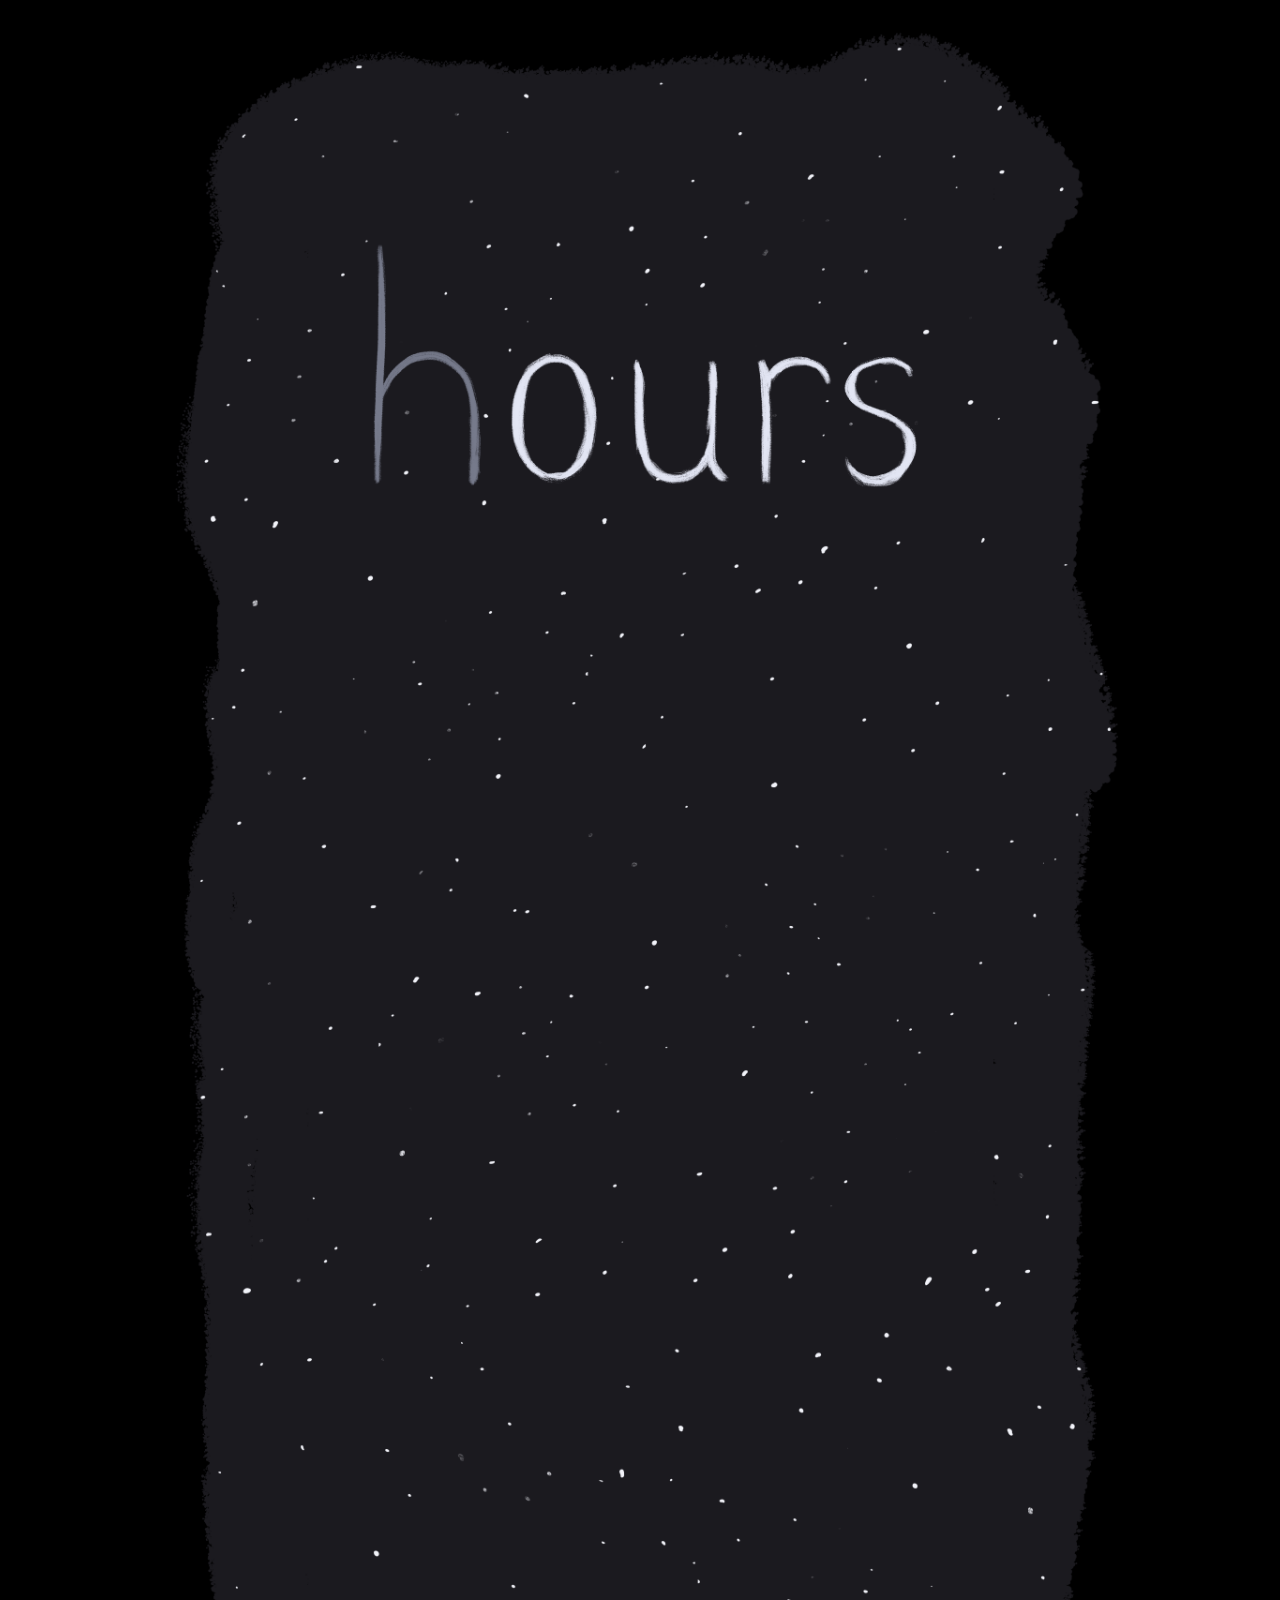
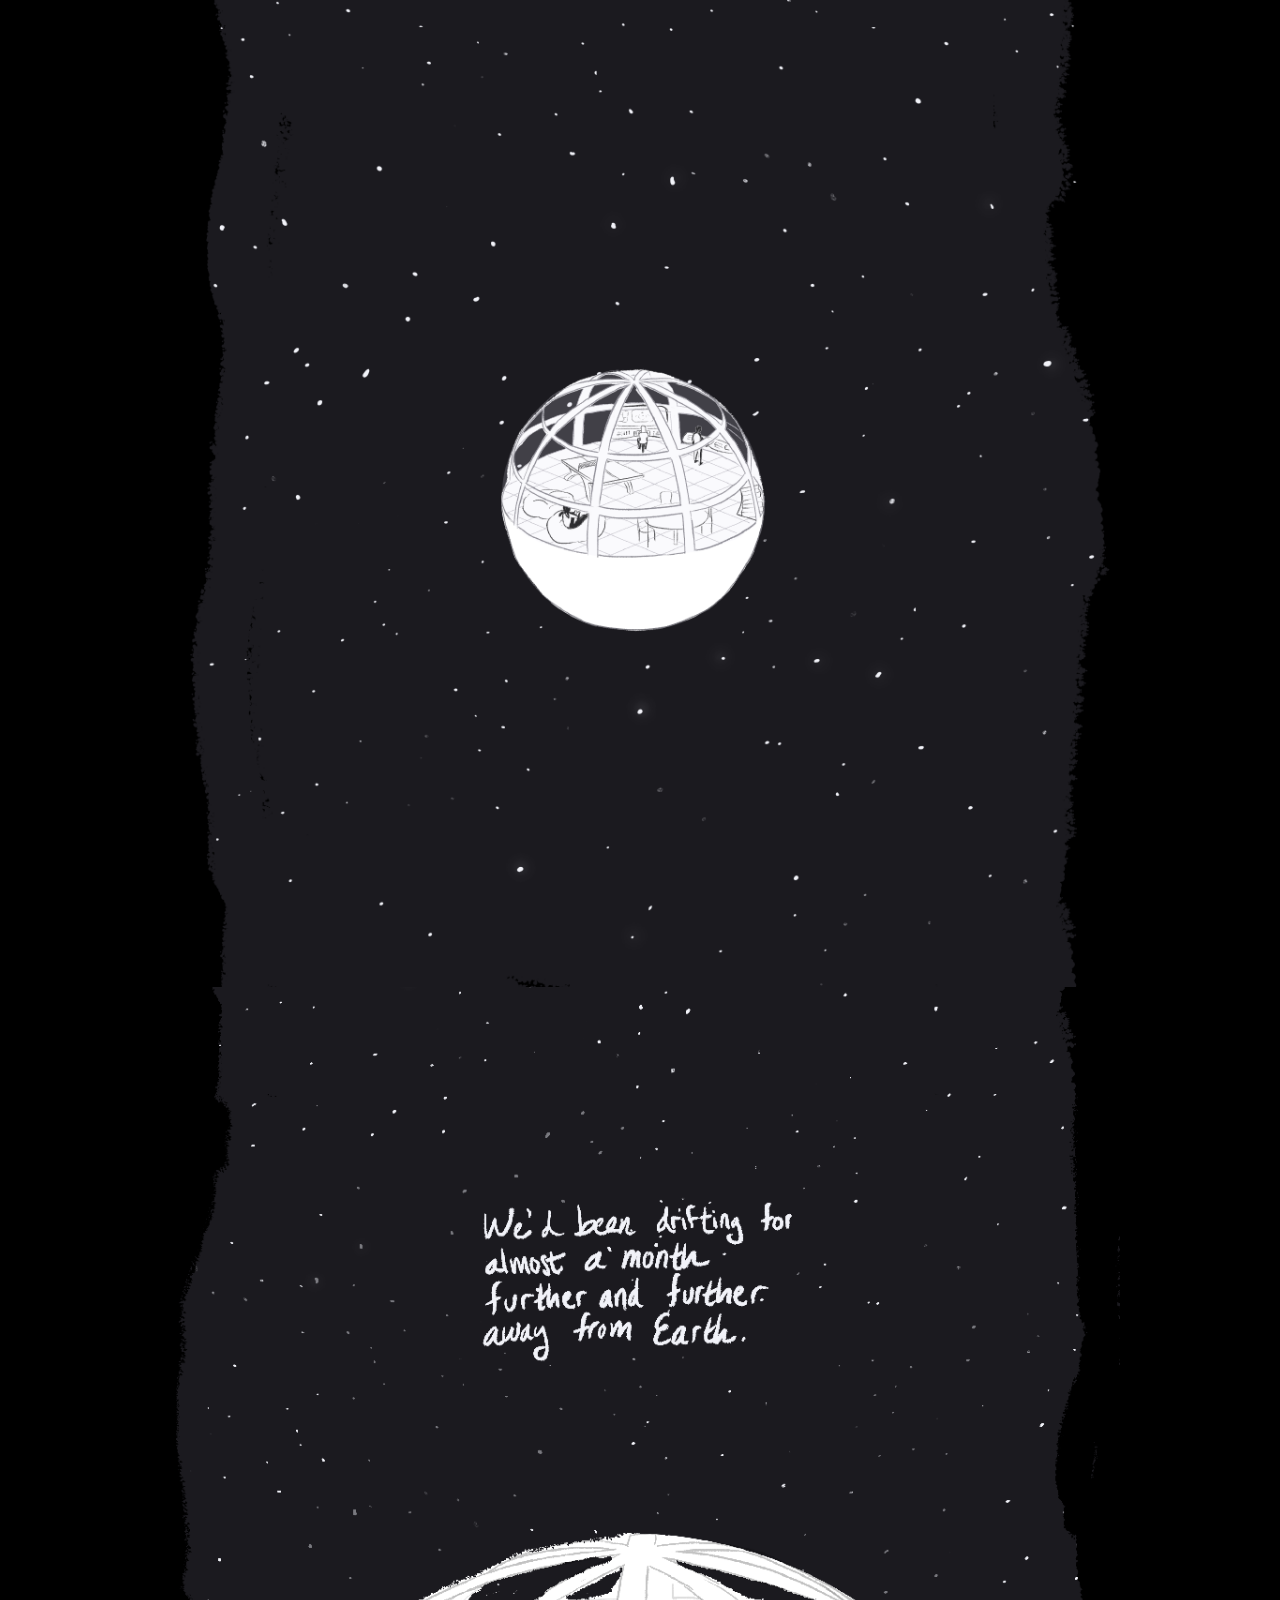
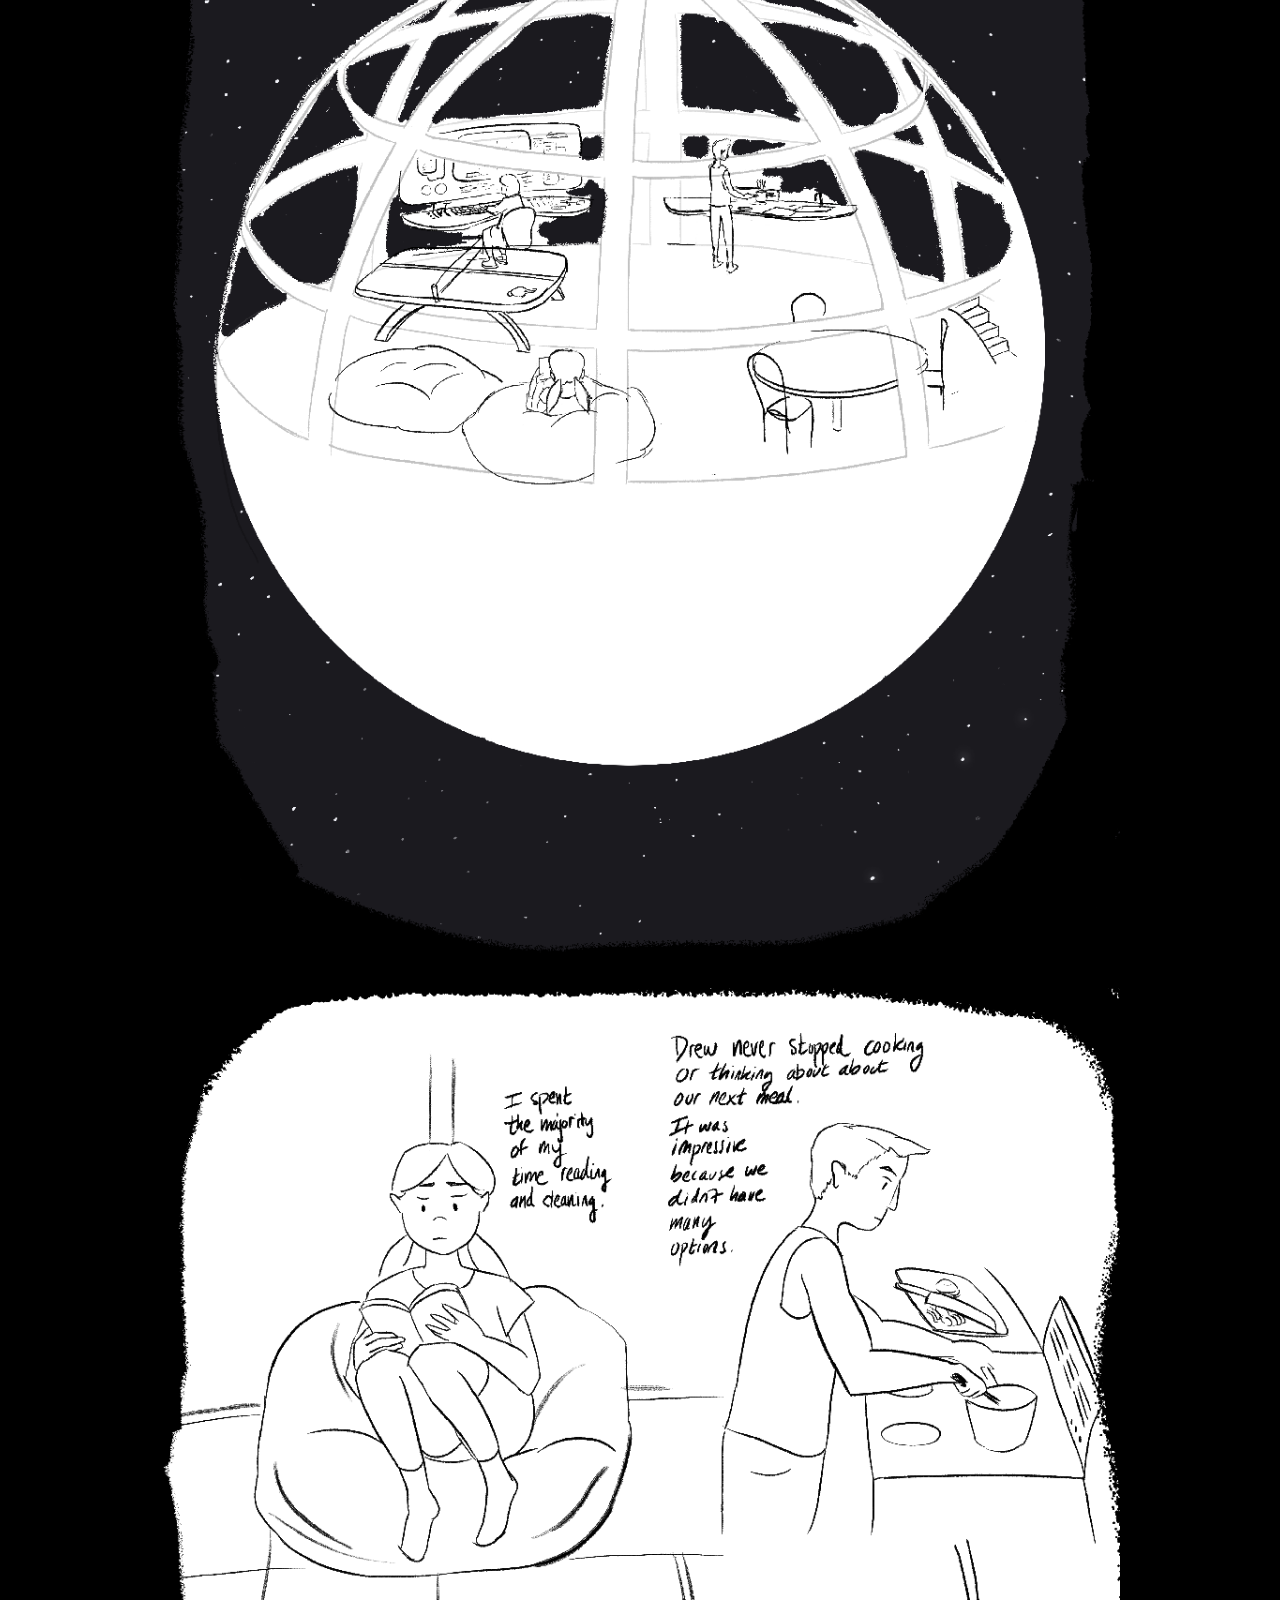
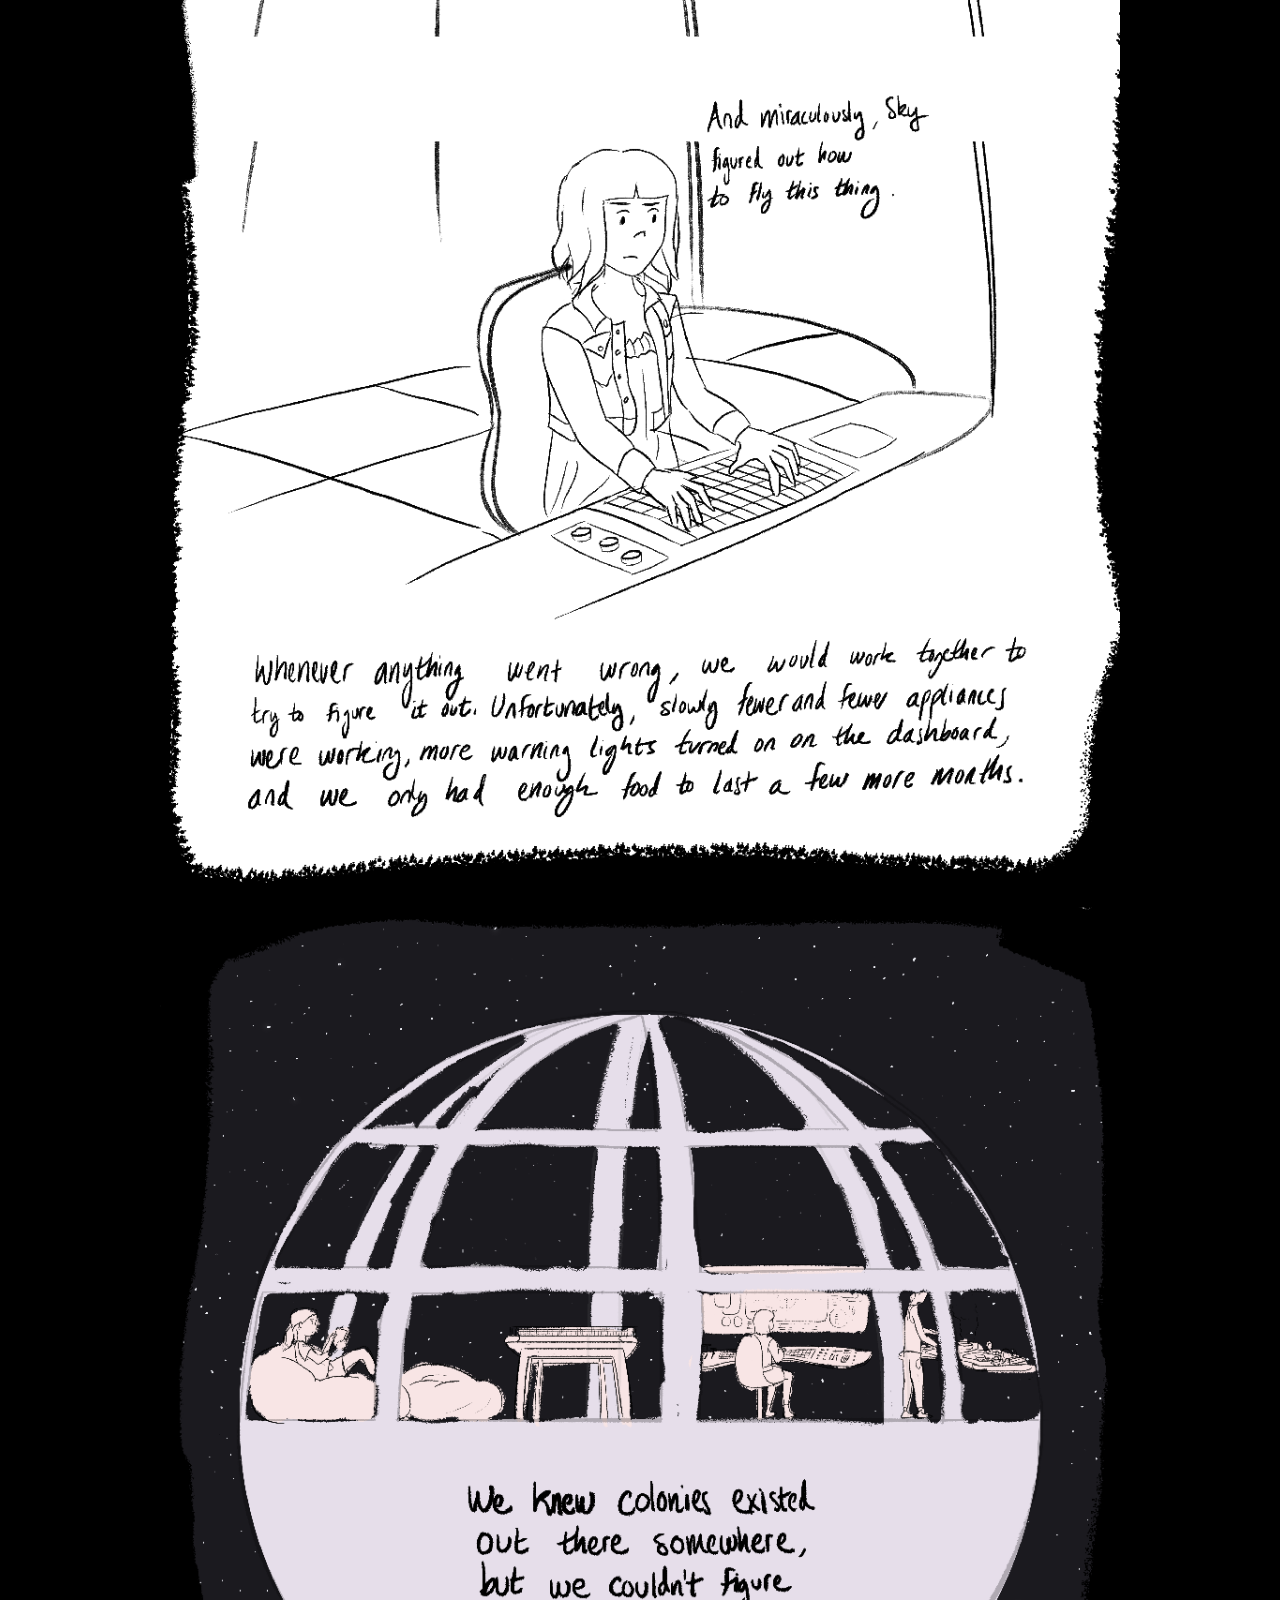
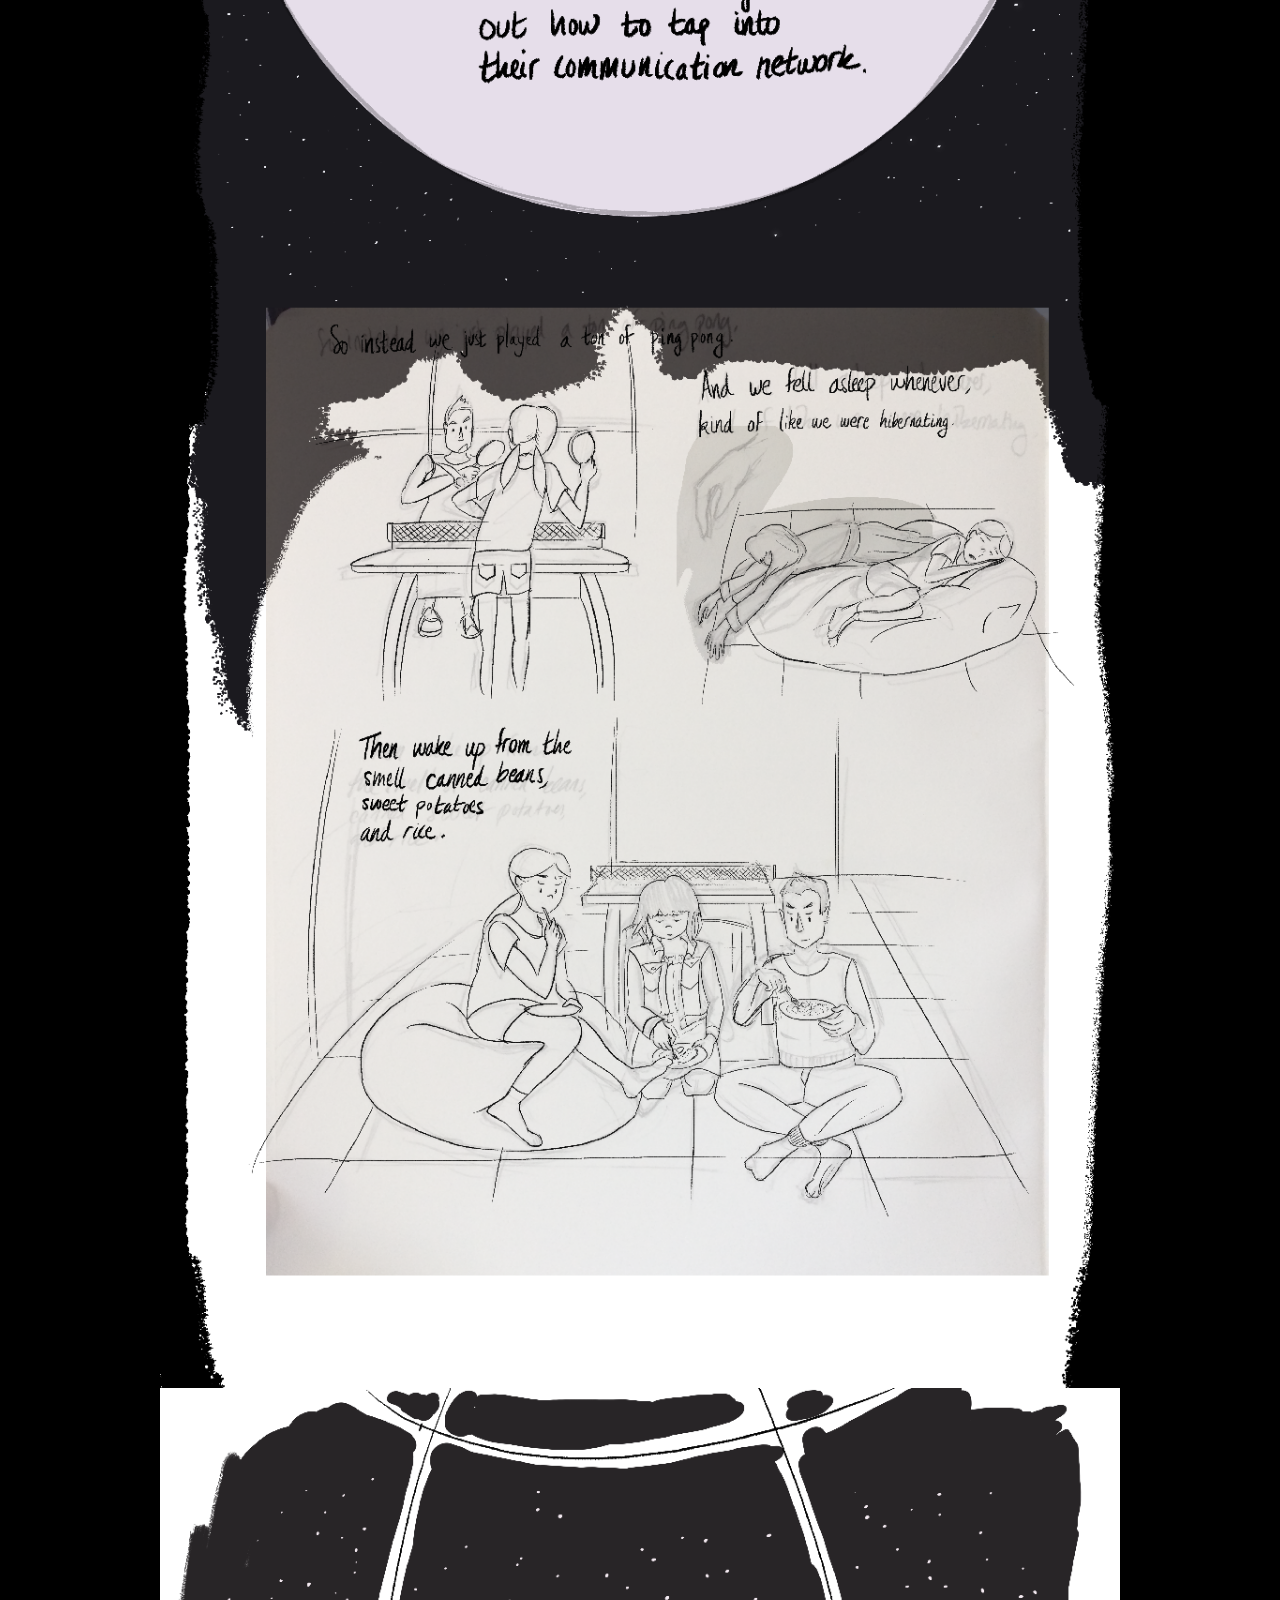
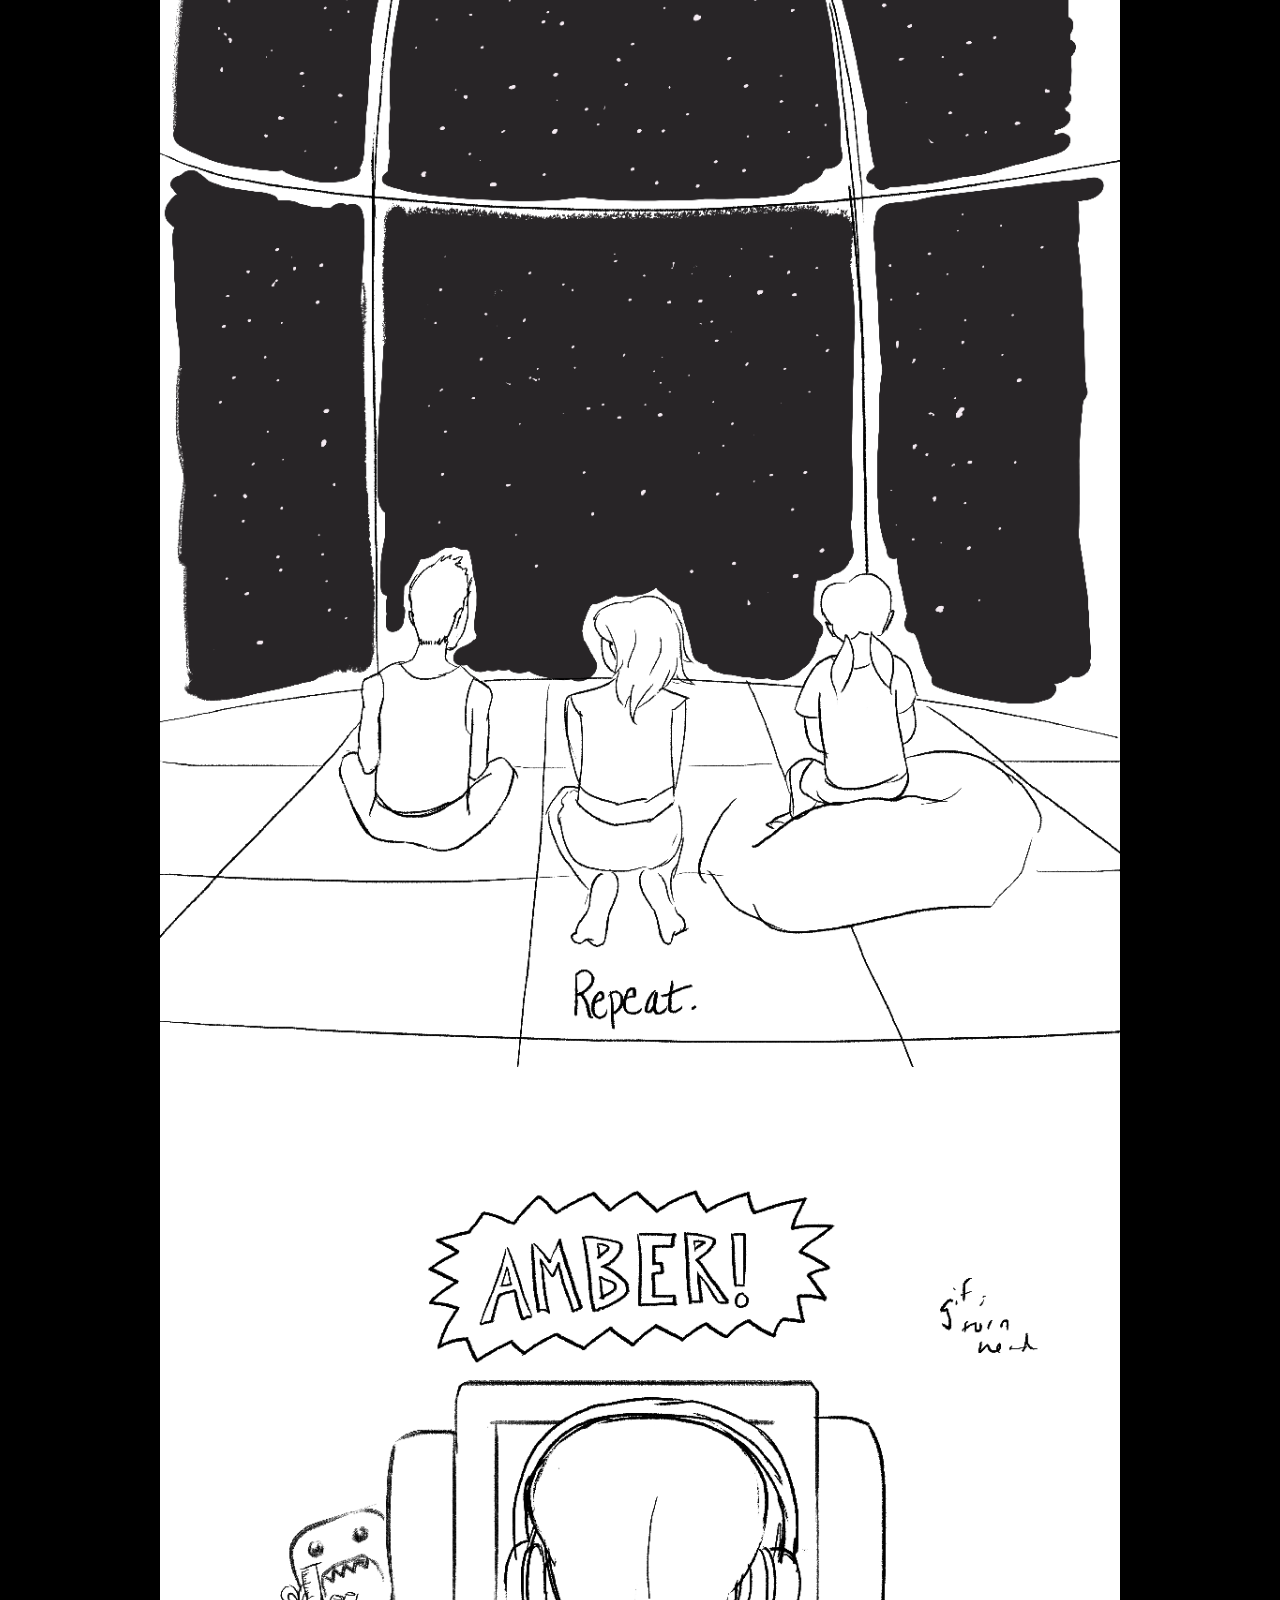
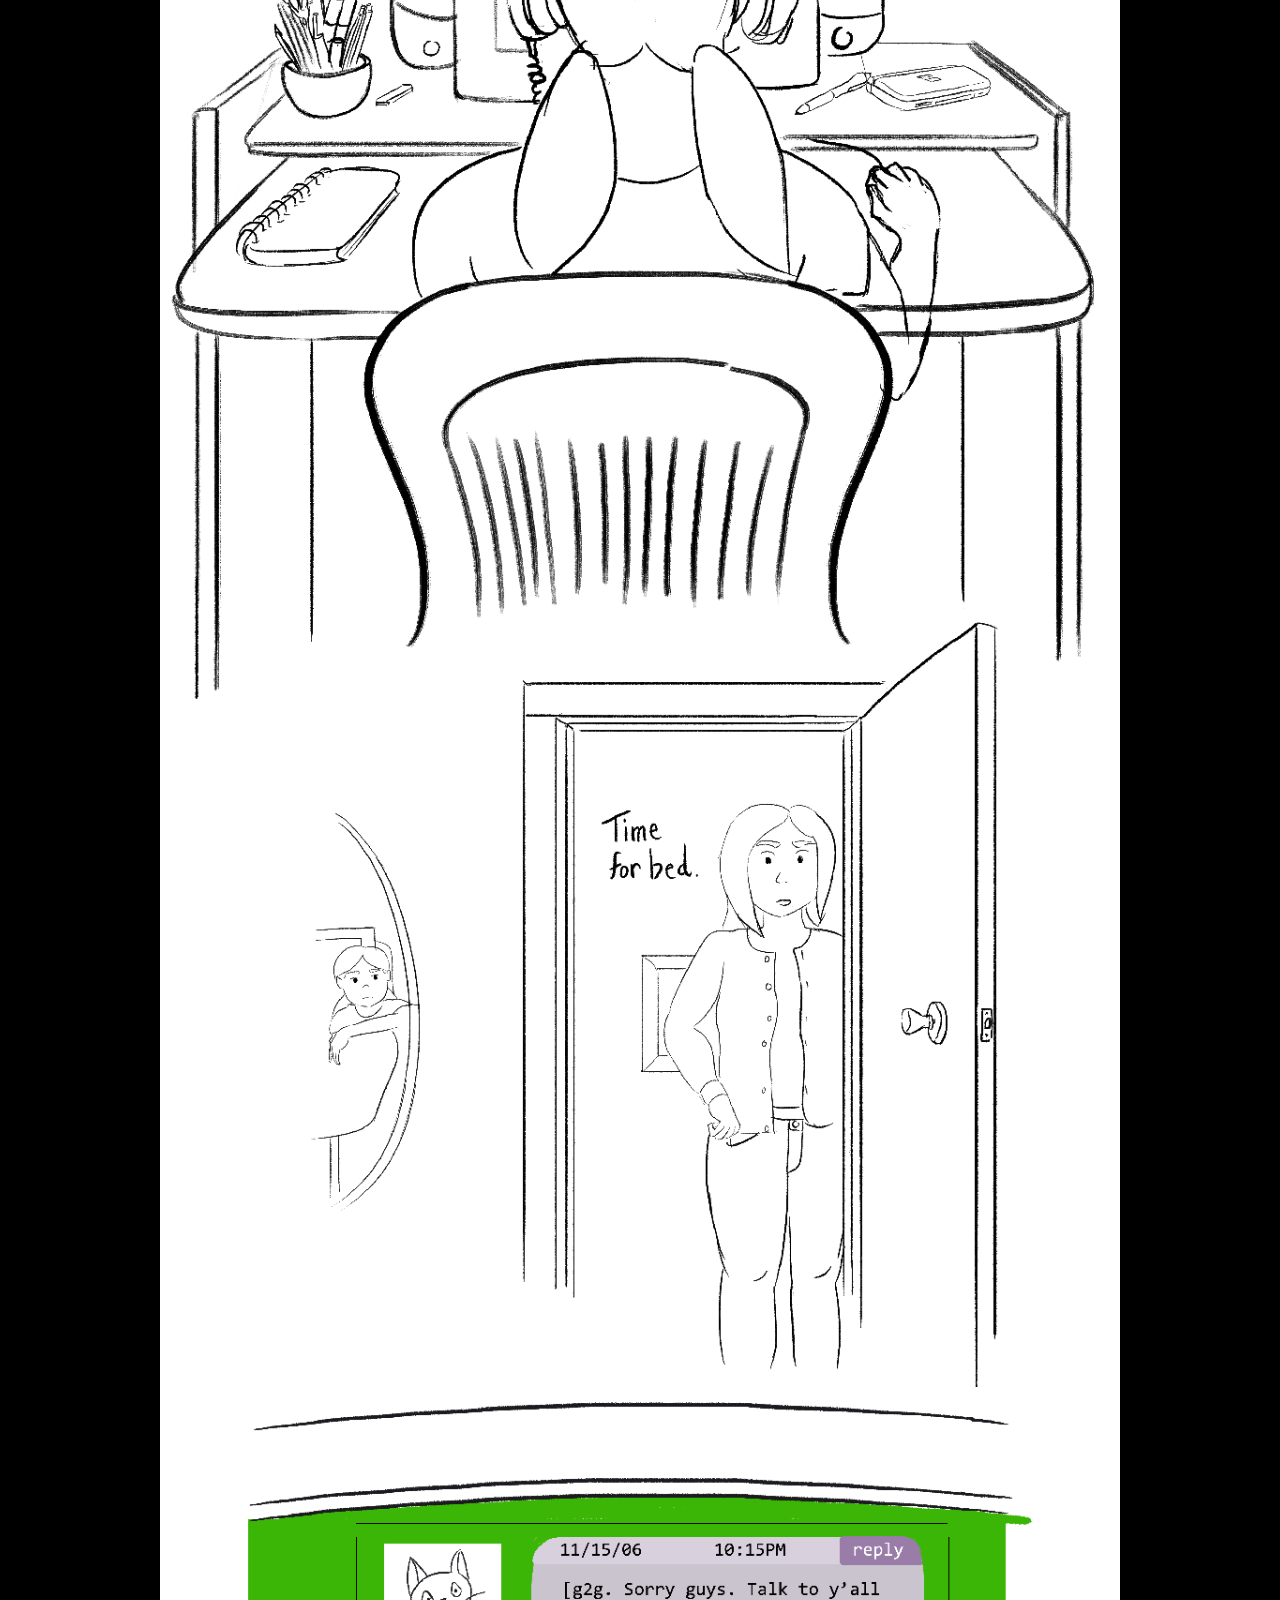
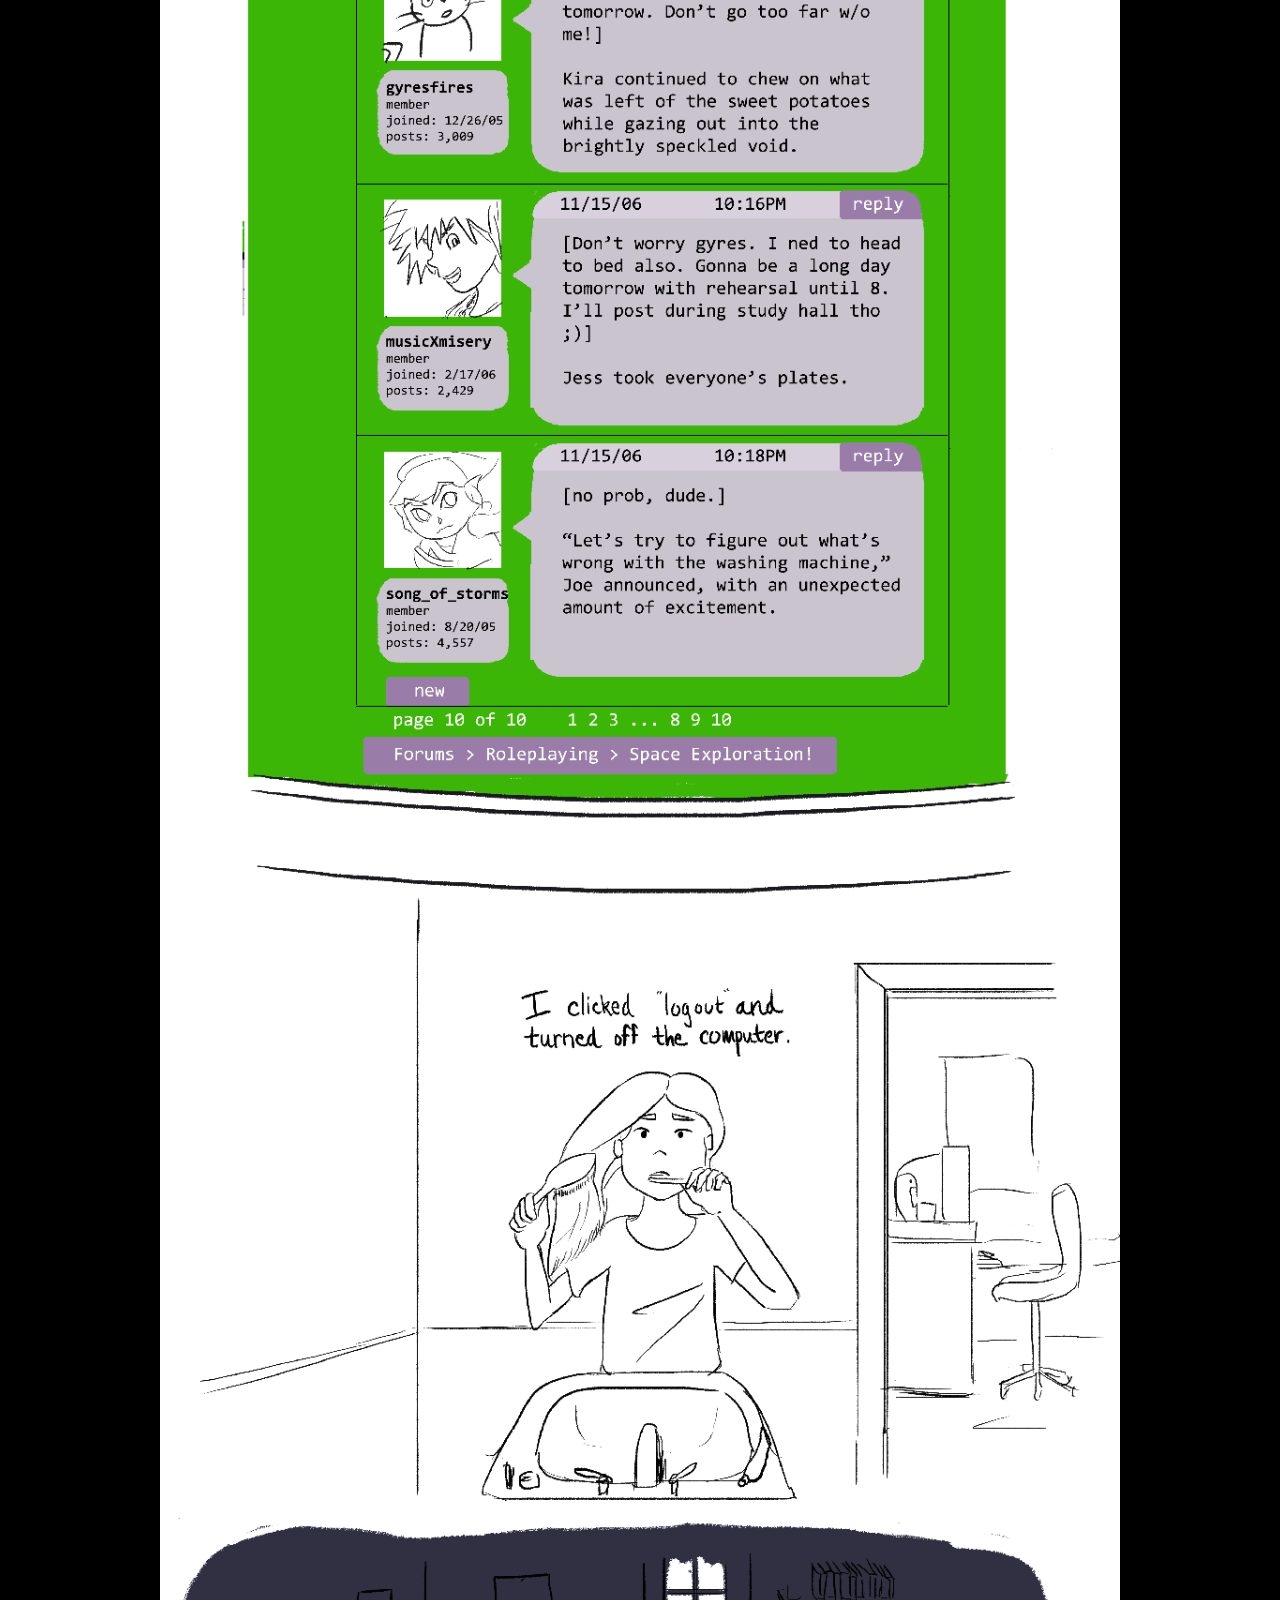
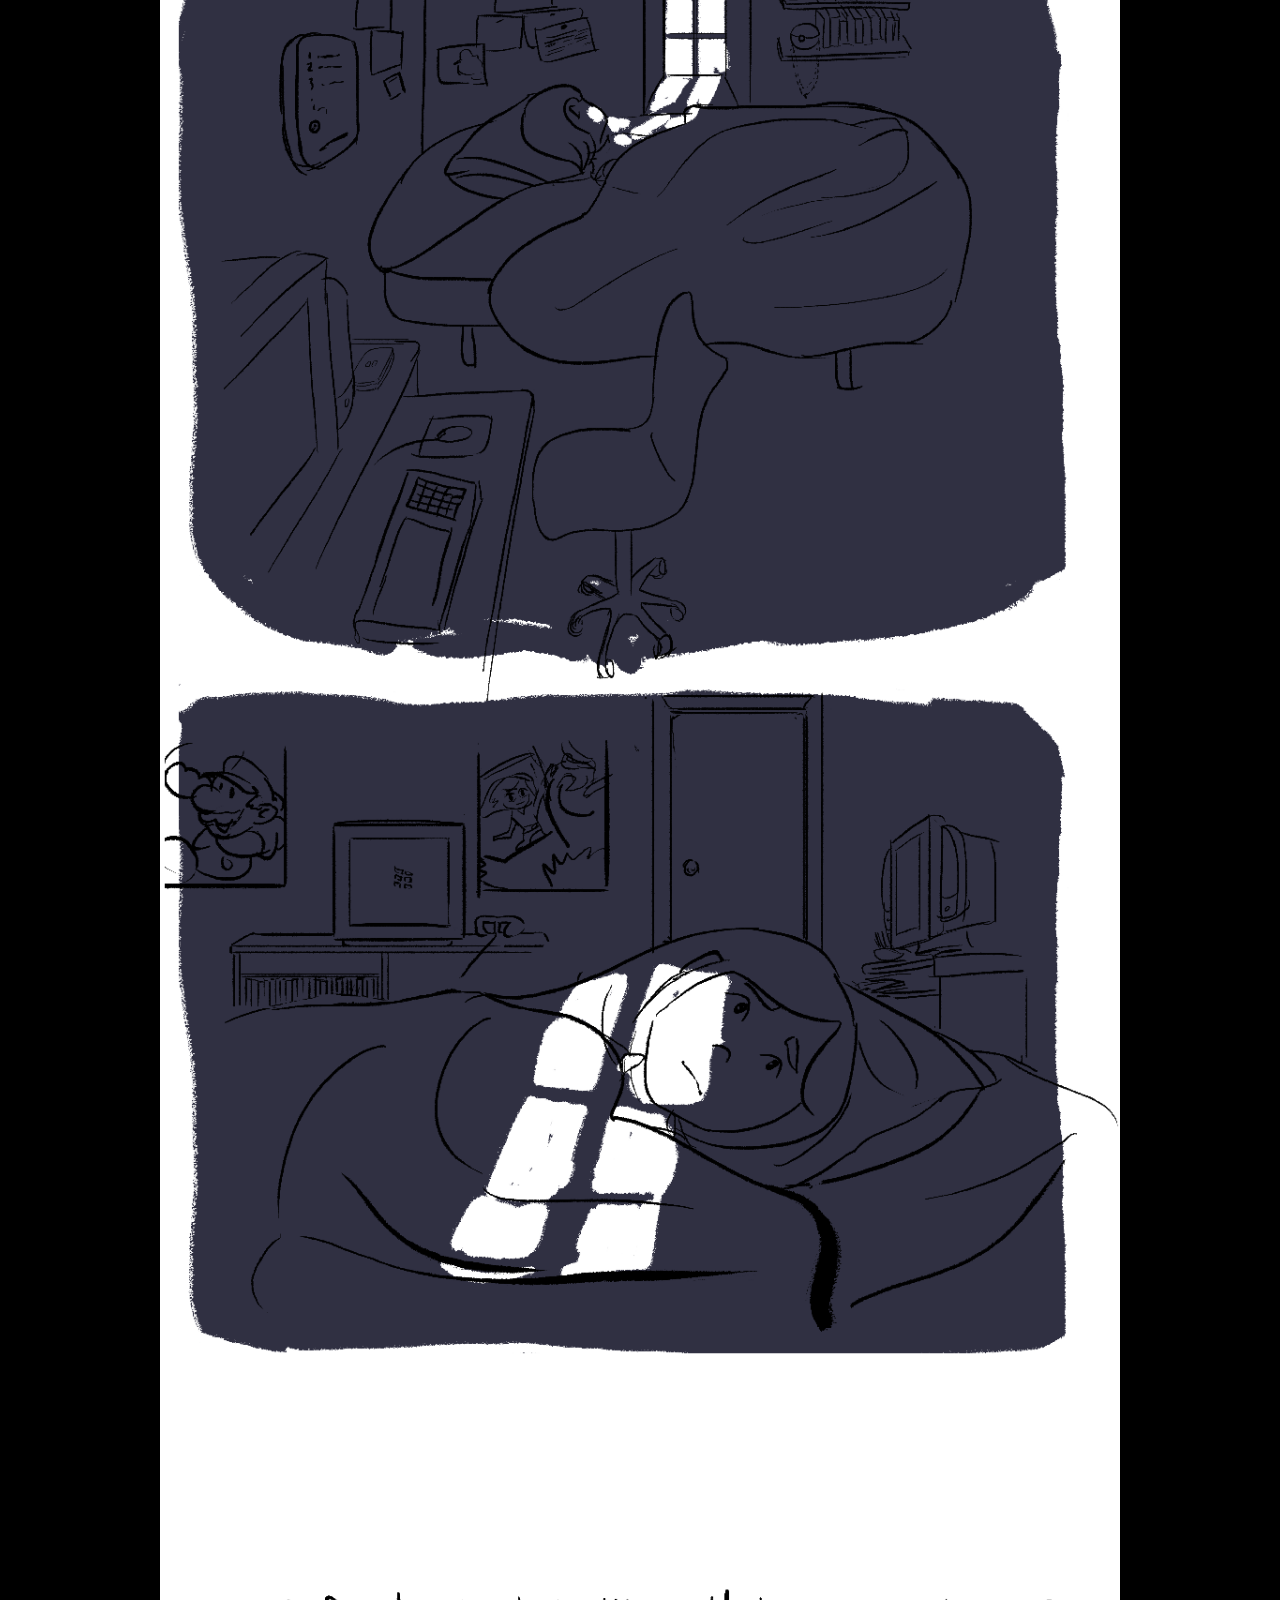
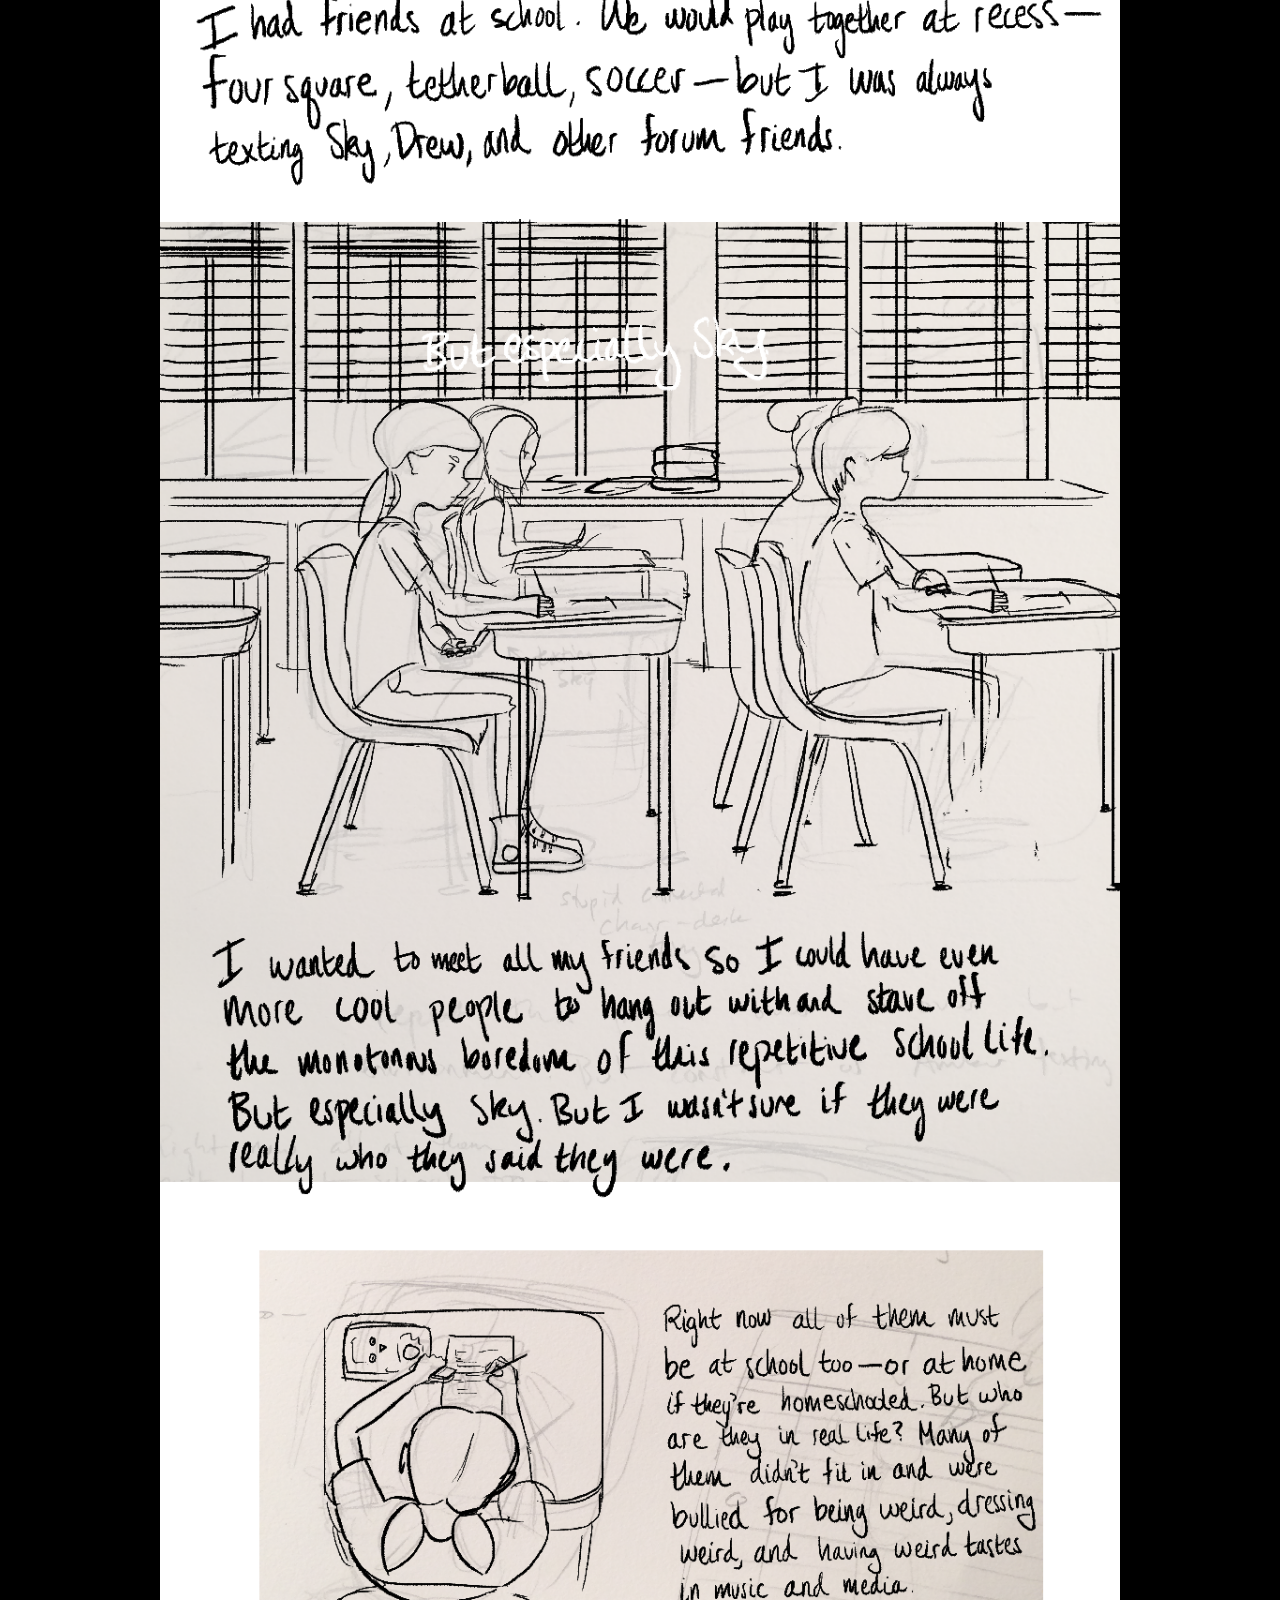
<file: index.html>
<!doctype html>
<html>
	<head>
		<meta charset="utf-8">
		<meta name="viewport" content="width=device-width"> <!--took out ", initial-scale=1.0"-->
		<title>(h)ours</title>
		<link rel="stylesheet" href="IRLstyles.css">
	</head>
	<body>
		<div id="container">
			<div id="imgcontainer">
				imgcontainer
				<script>
				var num_imgs = 10;
				for (var i = 1; i<=num_imgs; i++) {
					var img = new Image();
					var path = "";
					var filetype = '.png';
					// if(i==6){
					// 	filetype='.gif';
						
					// }
					path = path.concat('pg1/',i.toString(),filetype);
					//alert(path);
					img.src = path.toString();
					document.getElementById("imgcontainer").appendChild(img);
					
				}
				// path = path.concat('pg1/',6,'.gif');
				// img.src=path.toString();
				// document.getElementById("imgcontainer").appendChild(img);

				</script>

			</div>

		</div><!--container-->
	</body>
</html>
</file>
<file: IRLstyles.css>
body{
	background-color: #000;
	background-attachment: fixed;
	background-size: cover;
}

#container {
	display: flex;
    flex-flow: row wrap; 
	margin: 0 auto; 
	/*width: 100%;*/
	max-width: 960px;
	font-family: Helvetica;
	border-width: 1px;
	border-style: solid;
}

header{
	order: 0;
	flex: 0 1 50%; /*parameters are flex-grow, flex-shrink, flex-basis*/
	border-style: solid;
	border-width: 1px;
	border-color: #000000;
}

h1{
	
	/*width: 100%;*/
	margin: 0 auto;
/*	border-style: solid;
	border-width: 1px;
	border-color: 000;*/
	font-size: 250%;
	text-align: center;
	color: #000;
}

/*------------Navigation------------*/

nav{
	order:1;
	flex: 0 1 40%;
		border-width: 1px;
	border-style: solid;
	border-color: cyan;
}

nav ul{
	/*display: flex;*/
	margin: 0;
	padding-left: 0;
	list-style-type: none; 
	/*border-collapse: collapse;*/
}

nav li{
	display: inline-block;
	/*display: table-cell;*/
	border: 1px;
	border-color: black;
	border-style: solid;
	background-color: #fff;
}

.active{
	background-color: tomato;
}

nav a{
	display: block;
	padding: 5px 20px;
	color: black;
}

nav a:hover{ 
	color: white;
	background-color: tomato;
}

#imgcontainer{
	order: 2;
	flex-flow: row wrap;
	/*border-width: 1px;
	border-style: solid;
	border-color: tomato;*/
}

img{ /*this applies even to the images added via js*/
	display: block;
	/*margin-right: auto;
	margin-left: auto;*/
	max-width: 100%;
	width:auto;
	/*ok making height 100% messes up the stretching.*/
	height: auto;
	/*height:100%;*/
	min-width: 300px;
}

li{
	margin-bottom: 5px;
}

footer{
	order: 2;
	margin: 0 30px 30px 30px;
	padding: 20px;
	background-color: rgba(190, 190, 190, 0.5);
	width: 100%;
		border-width: 1px;
	border-style: solid;
}

footer h2{
	text-align: center;
	color: indigo;
}

a:hover{
	color: tomato;
	text-decoration: none;
}

a{
	text-decoration: none;
	font-style: italic;
	color: indigo;
}


/*------------Media Queries------------*/

/*@media(max-width: 720px){

	nav li{
		display: block;
		width: 100%;
	}

	img{
		max-width: 100%;
		height: auto;
	}
}

@media(max-width: 540px){

	nav li{
		position: static;
		display: block;
		width: 100%;
	}
	img{
		max-width: 100%;
		height: auto;
	}
}

@media(max-width: 390px){

	footer{
		width: 100%;
	}

	ul, ol{
		font-size: 90%;
	}
	nav li{
		display: block;
		width: 100%;
	}

	img{
		max-width: 100%;
		height: auto;
	}
}
*/
</file>
